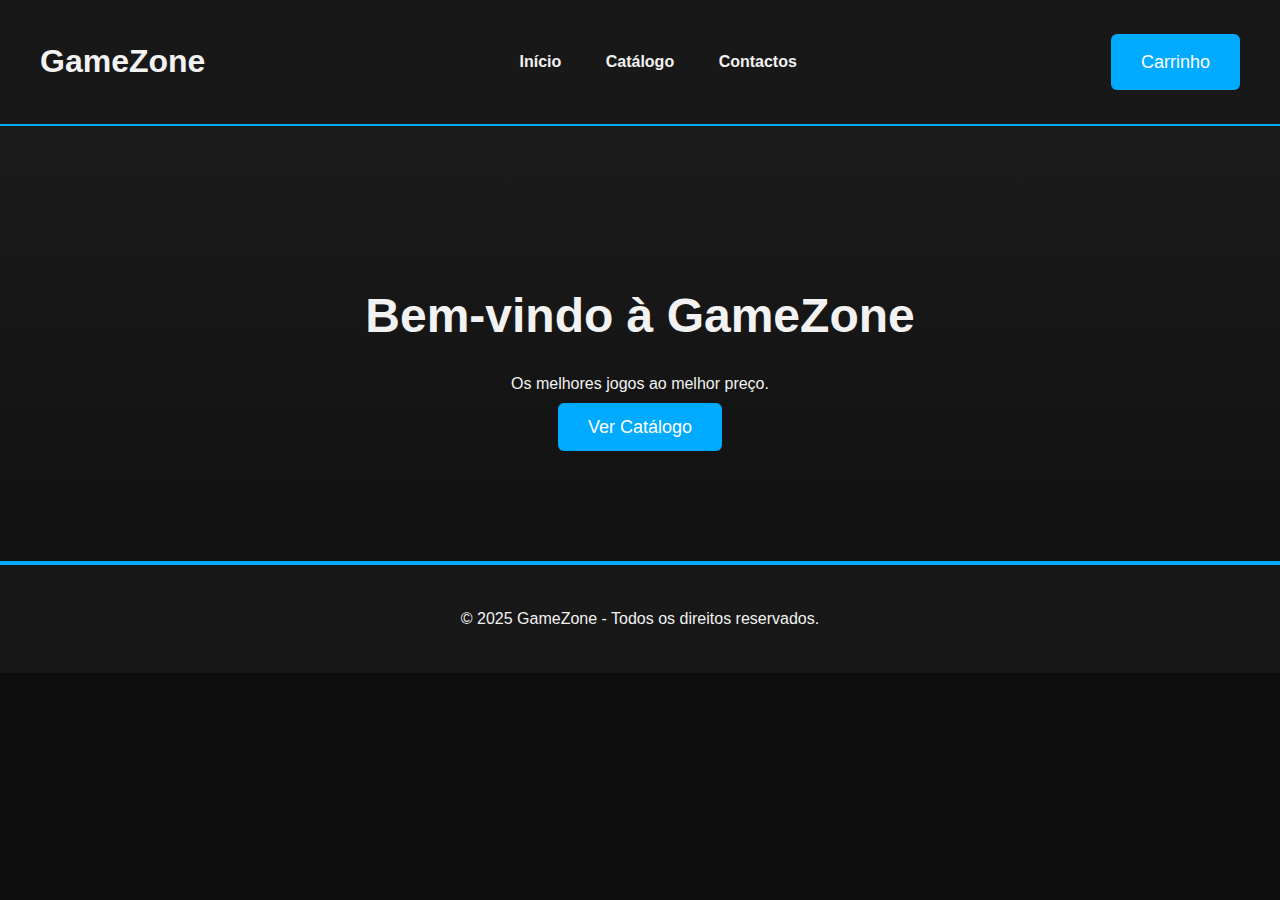
<file: index.html>
<!DOCTYPE html>
<html lang="pt">
<head>
    <meta charset="UTF-8">
    <meta name="viewport" content="width=device-width, initial-scale=1.0">
    <title>GameZone - Loja de Jogos</title>
    <link rel="stylesheet" href="../CSS/style.css">
</head>
<body>
    <header>
        <!--img src="../imgs/logo.png" alt="GameZone" class="logo"-->
        <h1>GameZone</h1>
        <nav>
            <a href="../index.html">Início</a>
            <a href="catalogo.html">Catálogo</a>
            <a href="contactos.html">Contactos</a>
        </nav>
        <a href="carrinho.html" class="btn">Carrinho</a>
    </header>

    <section class="hero">
        <h1>Bem-vindo à GameZone</h1>
        <p>Os melhores jogos ao melhor preço.</p>
        <a href="catalogo.html" class="btn">Ver Catálogo</a>
    </section>

    <footer>
        <p>© 2025 GameZone - Todos os direitos reservados.</p>
    </footer>
</body>
</html>
</file>
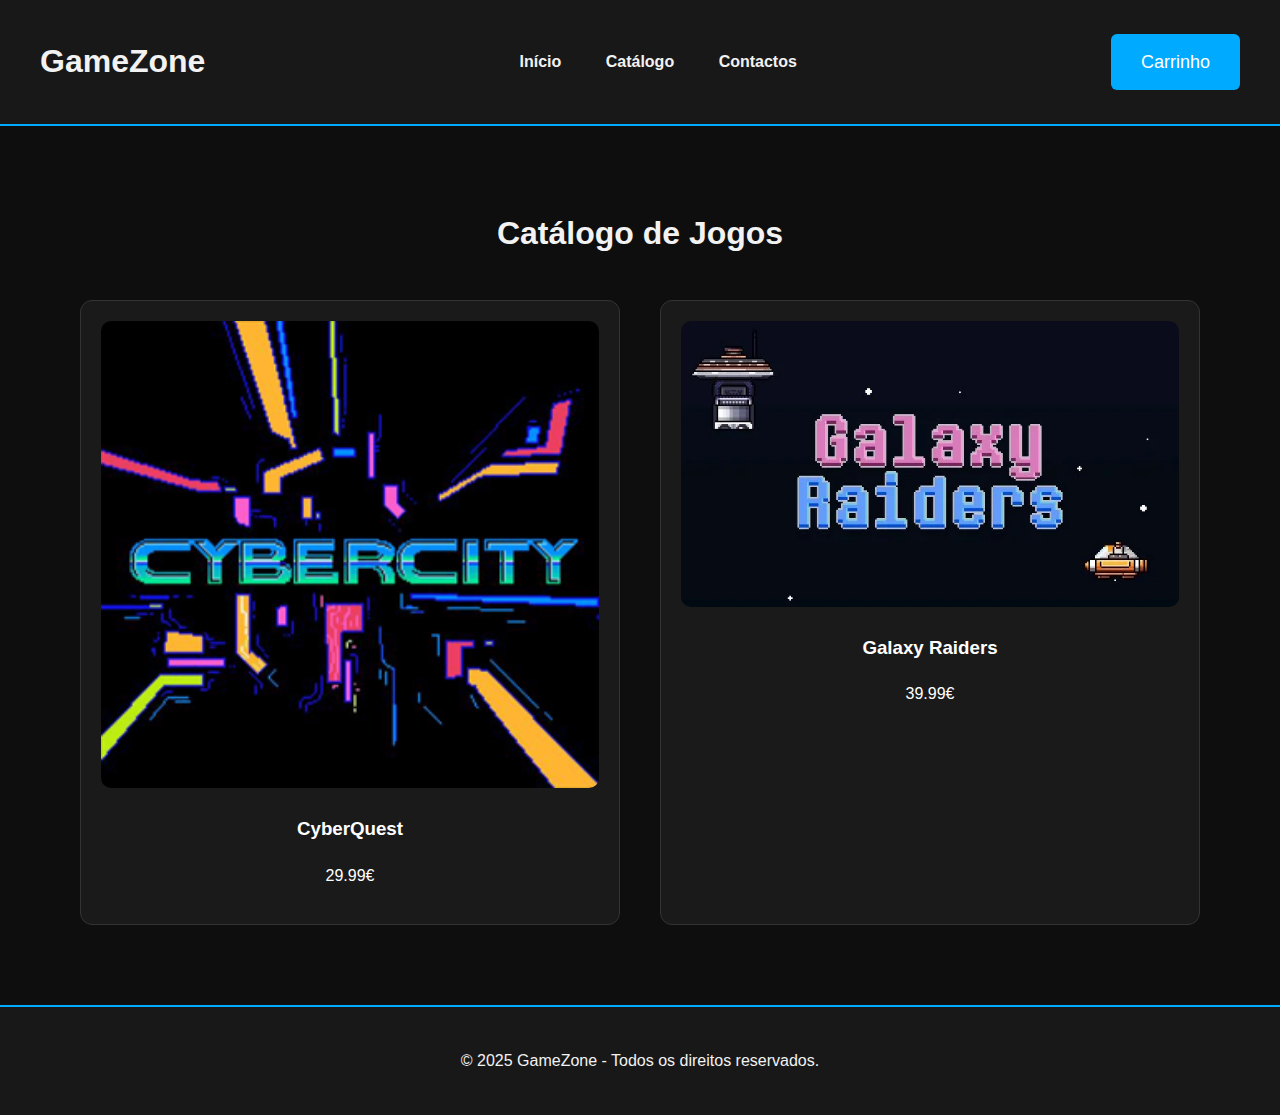
<file: catalogo.html>
<!DOCTYPE html>
<html lang="pt">
<head>
    <meta charset="UTF-8">
    <meta name="viewport" content="width=device-width, initial-scale=1.0">
    <title>Catálogo - GameZone</title>
    <link rel="stylesheet" href="../CSS/style.css">
</head>
<body>
    <header>
        <!--img src="../imgs/logo.png" alt="GameZone" class="logo"-->
        <h1>GameZone</h1>
        <nav>
            <a href="index.html">Início</a>
            <a href="catalogo.html">Catálogo</a>
            <a href="contactos.html">Contactos</a>
        </nav>
        <a href="carrinho.html" class="btn">Carrinho</a>
    </header>

    <section class="catalogo">
        <h1>Catálogo de Jogos</h1>
        <div class="jogos-grid">
            <a href="jogo1.html" class="jogo-card">
                <img src="../imgs/CiberCity.png" alt="Jogo 1">
                <h3>CyberQuest</h3>
                <p>29.99€</p>
            </a>

            <a href="jogo2.html" class="jogo-card">
                <img src="../imgs/Galaxy Raiders.webp" alt="Jogo 2">
                <h3>Galaxy Raiders</h3>
                <p>39.99€</p>
            </a>
        </div>
    </section>

    <footer>
        <p>© 2025 GameZone - Todos os direitos reservados.</p>
    </footer>
   <script src="../JS/carrinho.js"></script>
</body>
</html>
</file>
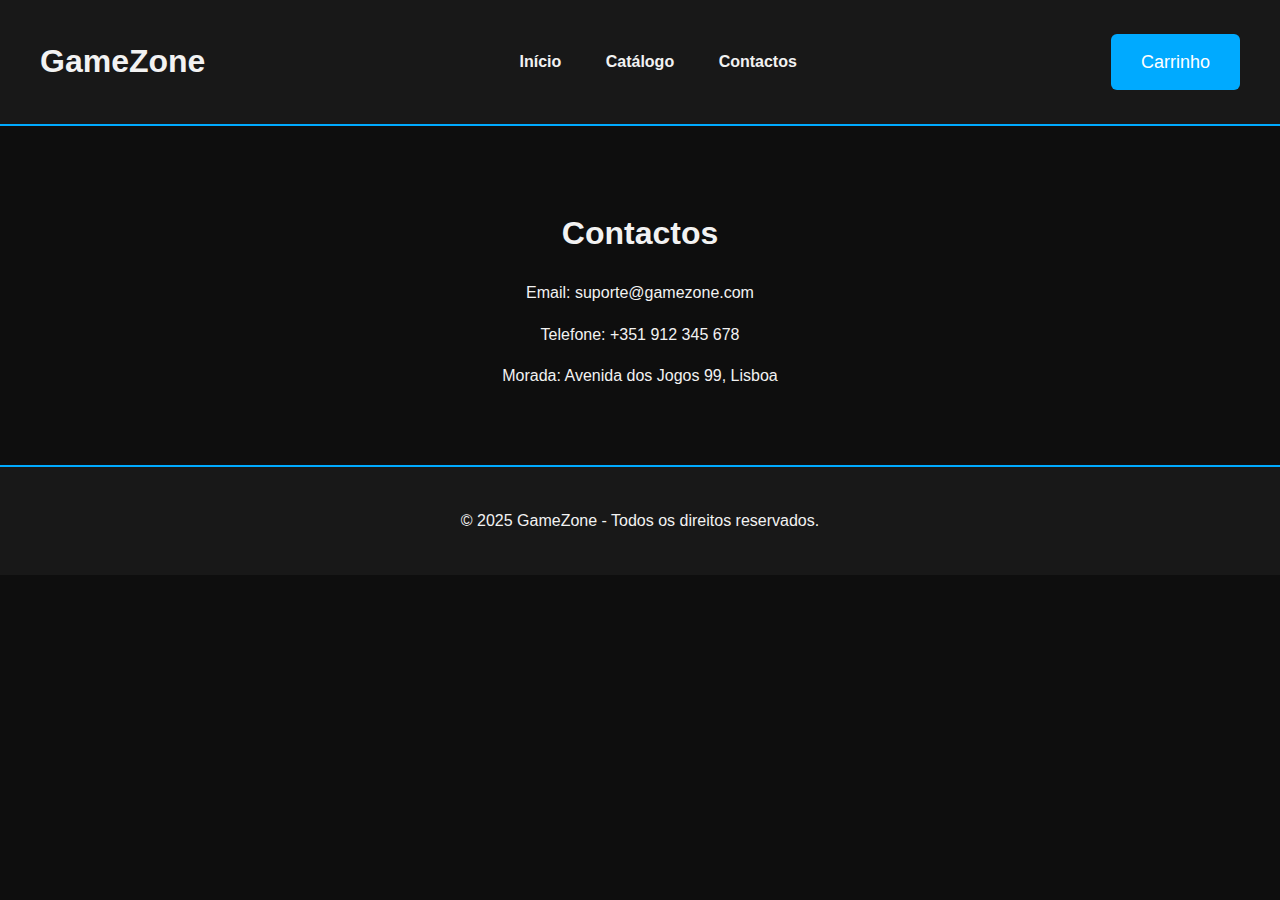
<file: contactos.html>
<!DOCTYPE html>
<html lang="pt">
<head>
    <meta charset="UTF-8">
    <meta name="viewport" content="width=device-width, initial-scale=1.0">
    <title>Contactos - GameZone</title>
    <link rel="stylesheet" href="../CSS/style.css">
</head>
<body>
    <header>
        <!--img src="../imgs/logo.png" alt="GameZone" class="logo"-->
        <h1>GameZone</h1>
        <nav>
            <a href="index.html">Início</a>
            <a href="catalogo.html">Catálogo</a>
            <a href="contactos.html">Contactos</a>
        </nav>
        <a href="carrinho.html" class="btn">Carrinho</a>
    </header>

    <section class="contactos">
        <h1>Contactos</h1>
        <p>Email: suporte@gamezone.com</p>
        <p>Telefone: +351 912 345 678</p>
        <p>Morada: Avenida dos Jogos 99, Lisboa</p>
    </section>

    <footer>
        <p>© 2025 GameZone - Todos os direitos reservados.</p>
    </footer>
    <script src="../JS/carrinho.js"></script>
</body>
</html>
</file>
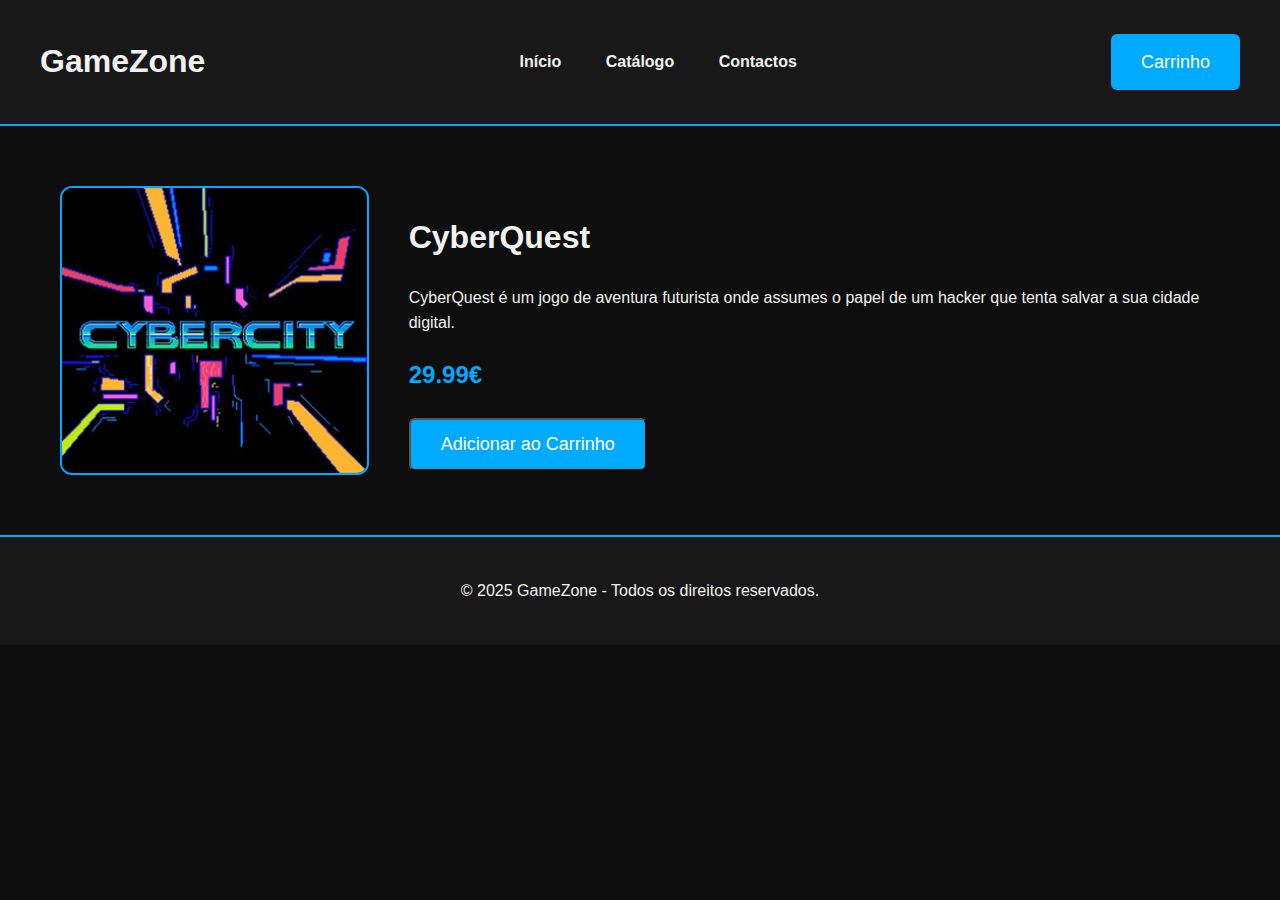
<file: jogo1.html>
<!DOCTYPE html>
<html lang="pt">
<head>
    <meta charset="UTF-8">
    <meta name="viewport" content="width=device-width, initial-scale=1.0">
    <title>CyberQuest - GameZone</title>
    <link rel="stylesheet" href="../CSS/style.css">
</head>
<body>
    <header>
        <!--img src="../imgs/logo.png" alt="GameZone" class="logo"-->
        <h1>GameZone</h1>
        <nav>
            <a href="index.html">Início</a>
            <a href="catalogo.html">Catálogo</a>
            <a href="contactos.html">Contactos</a>
        </nav>
        <a href="carrinho.html" class="btn">Carrinho</a>
    </header>

    <section class="jogo-detalhes">
        <img src="/imgs/CiberCity.png" alt="CyberQuest" class="jogo-img">
        <div>
            <h1>CyberQuest</h1>
            <p>CyberQuest é um jogo de aventura futurista onde assumes o papel de um hacker que tenta salvar a sua cidade digital.</p>
            <p class="preco">29.99€</p>
            <!--a href="carrinho.html" class="btn" onclick="addToCart('CyberQuest', 29.99)">Adicionar ao carrinho</a-->
<button class="btn add-to-cart" data-name="CyberQuest" data-price="29.99">Adicionar ao Carrinho</button>
    </section>

    <footer>
        <p>© 2025 GameZone - Todos os direitos reservados.</p>
    </footer>
    <script src="../JS/carrinho.js"></script>
</body>
</html>
</file>
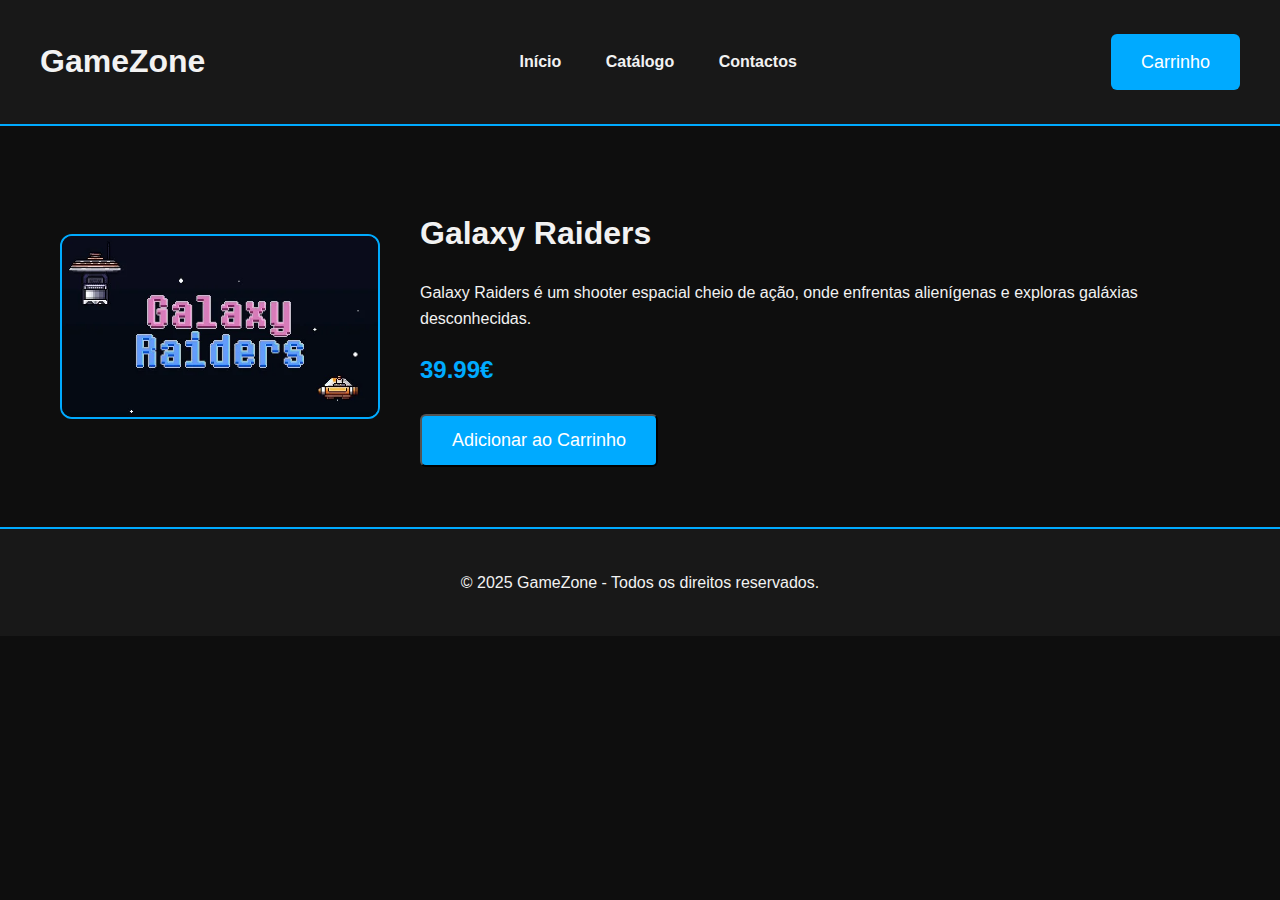
<file: jogo2.html>
<!DOCTYPE html>
<html lang="pt">
<head>
    <meta charset="UTF-8">
    <meta name="viewport" content="width=device-width, initial-scale=1.0">
    <title>Galaxy Raiders - GameZone</title>
    <link rel="stylesheet" href="../CSS/style.css">
</head>
<body>
    <header>
        <!--img src="../imgs/logo.png" alt="GameZone" class="logo"-->
        <h1>GameZone</h1>
        <nav>
            <a href="index.html">Início</a>
            <a href="catalogo.html">Catálogo</a>
            <a href="contactos.html">Contactos</a>
        </nav>
        <a href="carrinho.html" class="btn">Carrinho</a>
    </header>

    <section class="jogo-detalhes">
        <img src="../imgs/Galaxy Raiders.webp" alt="Galaxy Raiders" class="jogo-img">
        <div>
            <h1>Galaxy Raiders</h1>
            <p>Galaxy Raiders é um shooter espacial cheio de ação, onde enfrentas alienígenas e exploras galáxias desconhecidas.</p>
            <p class="preco">39.99€</p>
            <!--a href="carrinho.html" class="btn" onclick="addToCart('CyberQuest', 29.99)">Adicionar ao carrinho</a-->
            <button class="btn" onclick="addToCart('CyberQuest', 29.99)">Adicionar ao Carrinho</button>        </div>
        </div>
    </section>

    <footer>
        <p>© 2025 GameZone - Todos os direitos reservados.</p>
    </footer>
    <script src="../JS/carrinho.js"></script>
</body>
</html>
</file>
<file: CSS/style.css>
* {
    box-sizing: border-box;
}
body {
    margin: 0;
    font-family: "Segoe UI", Arial, sans-serif;
    background: #0e0e0e;
    color: #f2f2f2;
    line-height: 1.6;
}
header {
    background: #181818;
    padding: 15px 40px;
    display: flex;
    justify-content: space-between;
    align-items: center;
    border-bottom: 2px solid #00aaff;
}
header nav a {
    margin: 0 20px;
    color: #f2f2f2;
    text-decoration: none;
    font-weight: bold;
    transition: 0.3s;
}
header nav a:hover {
    color: #00aaff;
    text-shadow: 0 0 8px #00aaff;
}
.logo {
    height: 60px;
    border-radius: 10px;
}
.hero {
    text-align: center;
    padding: 120px 20px;
    background: linear-gradient(180deg, #1b1b1b, #111);
    border-bottom: 2px solid #00aaff;
}
.hero h1 {
    font-size: 48px;
    margin-bottom: 10px;
}
.btn {
    background: #00aaff;
    padding: 14px 30px;
    color: #fff;
    text-decoration: none;
    border-radius: 6px;
    font-size: 18px;
    transition: 0.3s;
}
.btn:hover {
    background: #0088cc;
    box-shadow: 0 0 10px #0088cc;
}
.catalogo {
    text-align: center;
    padding: 60px;
}
.jogos-grid {
    display: grid;
    grid-template-columns: repeat(auto-fit, minmax(240px, 1fr));
    gap: 40px;
    padding: 20px;
}
.jogo-card {
    background: #1a1a1a;
    padding: 20px;
    border-radius: 12px;
    text-decoration: none;
    color: #fff;
    transition: 0.3s;
    border: 1px solid #333;
}
.jogo-card:hover {
    transform: scale(1.05);
    border-color: #00aaff;
    box-shadow: 0 0 10px #00aaff;
}
.jogo-card img {
    width: 100%;
    border-radius: 10px;
}
.jogo-detalhes {
    display: flex;
    gap: 40px;
    padding: 60px;
    align-items: center;
}
.jogo-img {
    width: 320px;
    border-radius: 12px;
    border: 2px solid #00aaff;
}
.preco {
    font-size: 24px;
    font-weight: bold;
    margin-top: 20px;
    color: #00aaff;
}
.contactos {
    padding: 60px;
    text-align: center;
}
footer {
    text-align: center;
    padding: 25px;
    background: #181818;
    border-top: 2px solid #00aaff;
}
</file>
